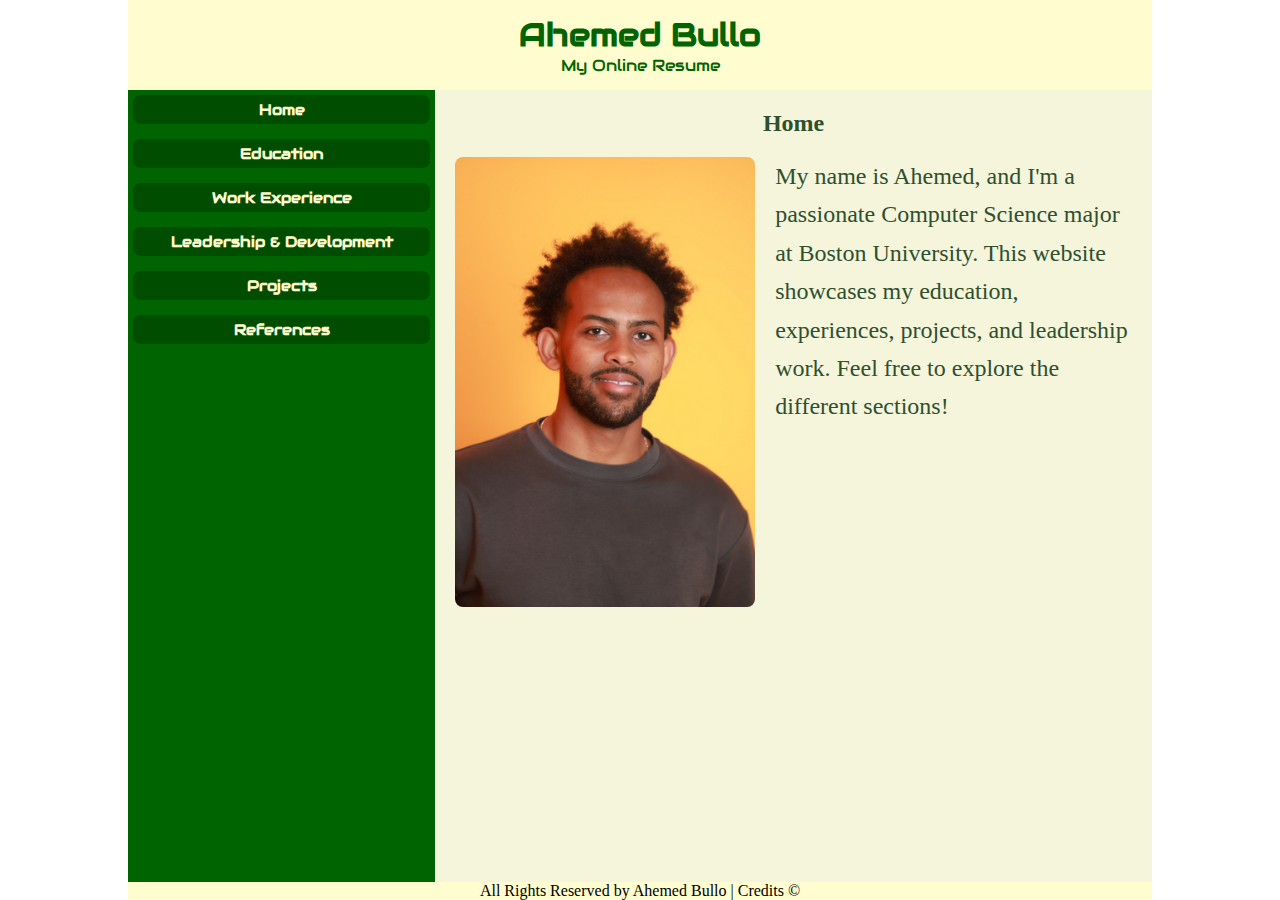
<file: index.html>
<!DOCTYPE html>
<html lang="en">
<head>
    <meta charset="UTF-8" />
    <meta name="viewport" content="width=device-width, initial-scale=1.0"/>
    <title>Home | Resume</title>
    <link rel="stylesheet" type="text/css" href="styles.css"/>
    <link href="https://fonts.googleapis.com/css?family=Audiowide" rel="stylesheet"/>
</head>

<body>
<div class="page-container">
<header>
    <h1>Ahemed Bullo</h1>
    <p>My Online Resume</p>
</header>
<div class="container">
    <nav>
        <ul>
            <li><a href="index.html">Home</a></li>
            <li><a href="education.html">Education</a></li>
            <li><a href="experience.html">Work Experience</a></li>
            <li><a href="leadership.html">Leadership & Development</a></li>
            <li><a href="projects.html">Projects</a></li>
            <li><a href="references.html">References</a></li>
        </ul>
    </nav>

    <main>
        <h2>Home</h2>
        <div class="intro">
        <img src="Ahemed_headshot.jpeg" alt="Ahemed Bullo's headshot"/>
        <p>My name is Ahemed, and I'm a passionate Computer Science major at Boston University. This website showcases my education, experiences, projects, and leadership work. Feel free to explore the different sections!</p>
        </div>
    </main>

</div>

    <footer>
        <p>All Rights Reserved by Ahemed Bullo | <a href="#">Credits</a> &copy;</p>
    </footer>
</div>
</body>
</html>
</file>
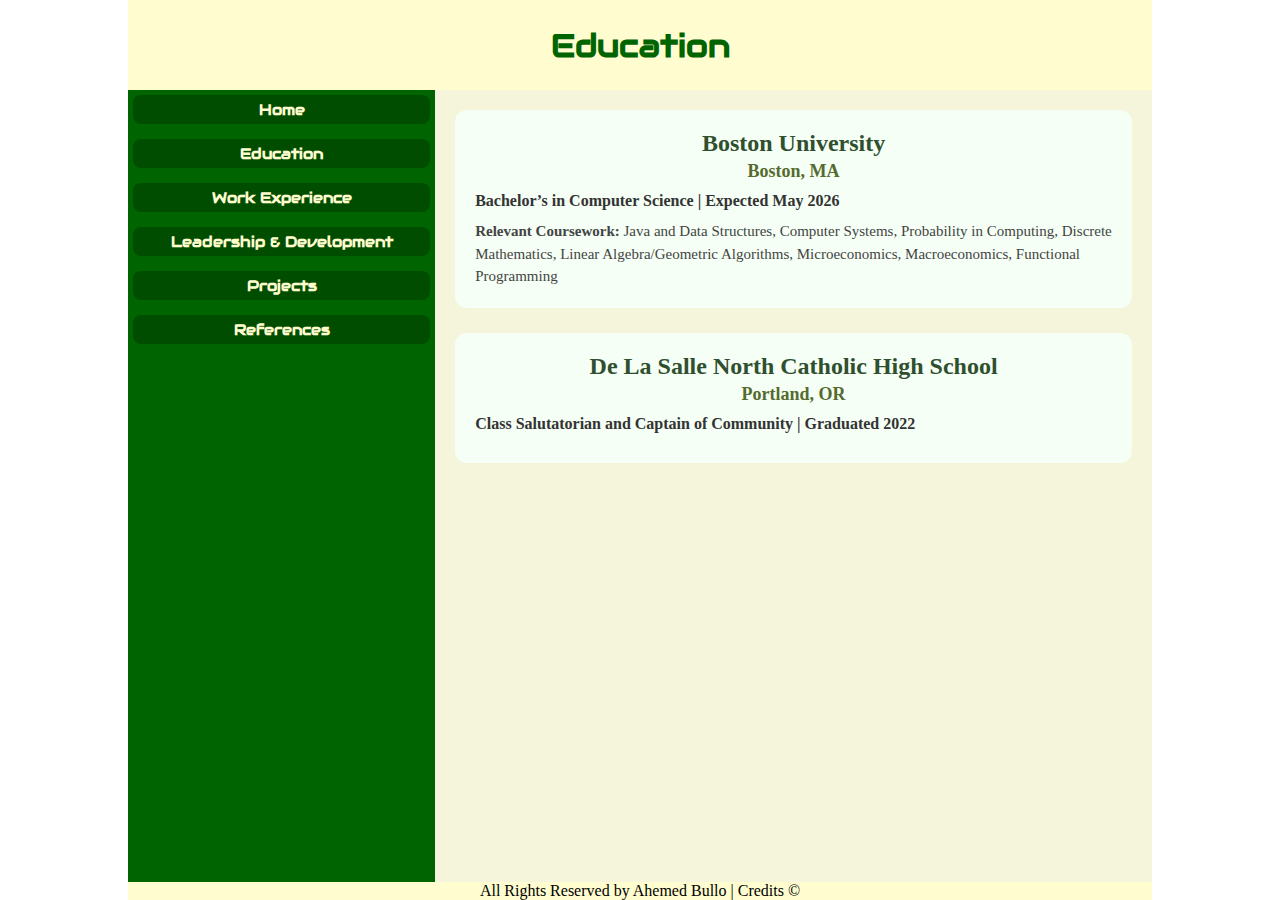
<file: education.html>
<!DOCTYPE html>
<html lang="en">
<head>
    <meta charset="UTF-8">
    <meta name="viewport" content="width=device-width, initial-scale=1.0">
    <link rel="stylesheet" type="text/css" href="styles.css"/>
    <link href="https://fonts.googleapis.com/css?family=Audiowide" rel="stylesheet"/>
    <title>Education | Resume</title>
</head>
<body>
<div class="page-container">
<header>
      <h1>Education</h1>
</header>
<div class="container">
    <nav>
        <ul>
            <li><a href="index.html">Home</a></li>
            <li><a href="education.html">Education</a></li>
            <li><a href="experience.html">Work Experience</a></li>
            <li><a href="leadership.html">Leadership & Development</a></li>
            <li><a href="projects.html">Projects</a></li>
            <li><a href="references.html">References</a></li>
        </ul>
    </nav>
<main>
    <div class="education-card">
    <h2 class="school-name">Boston University</h2>
        <h2 class="school-location">Boston, MA</h2>
    <h3>Bachelor’s in Computer Science | Expected May 2026</h3>
    <p><strong>Relevant Coursework:</strong> Java and Data Structures, Computer Systems, Probability in Computing, Discrete Mathematics, Linear Algebra/Geometric Algorithms, Microeconomics, Macroeconomics, Functional Programming</p>
    </div>

    <div class="education-card">
    <h2 class="school-name">De La Salle North Catholic High School</h2>
        <h2 class="school-location"> Portland, OR</h2>
    <h3>Class Salutatorian and Captain of Community | Graduated 2022</h3>
    </div>

</main>
</div>
<footer>
    <p>All Rights Reserved by Ahemed Bullo | <a href="#">Credits</a> &copy;</p>
</footer>
</div>
</body>
</html>
</file>
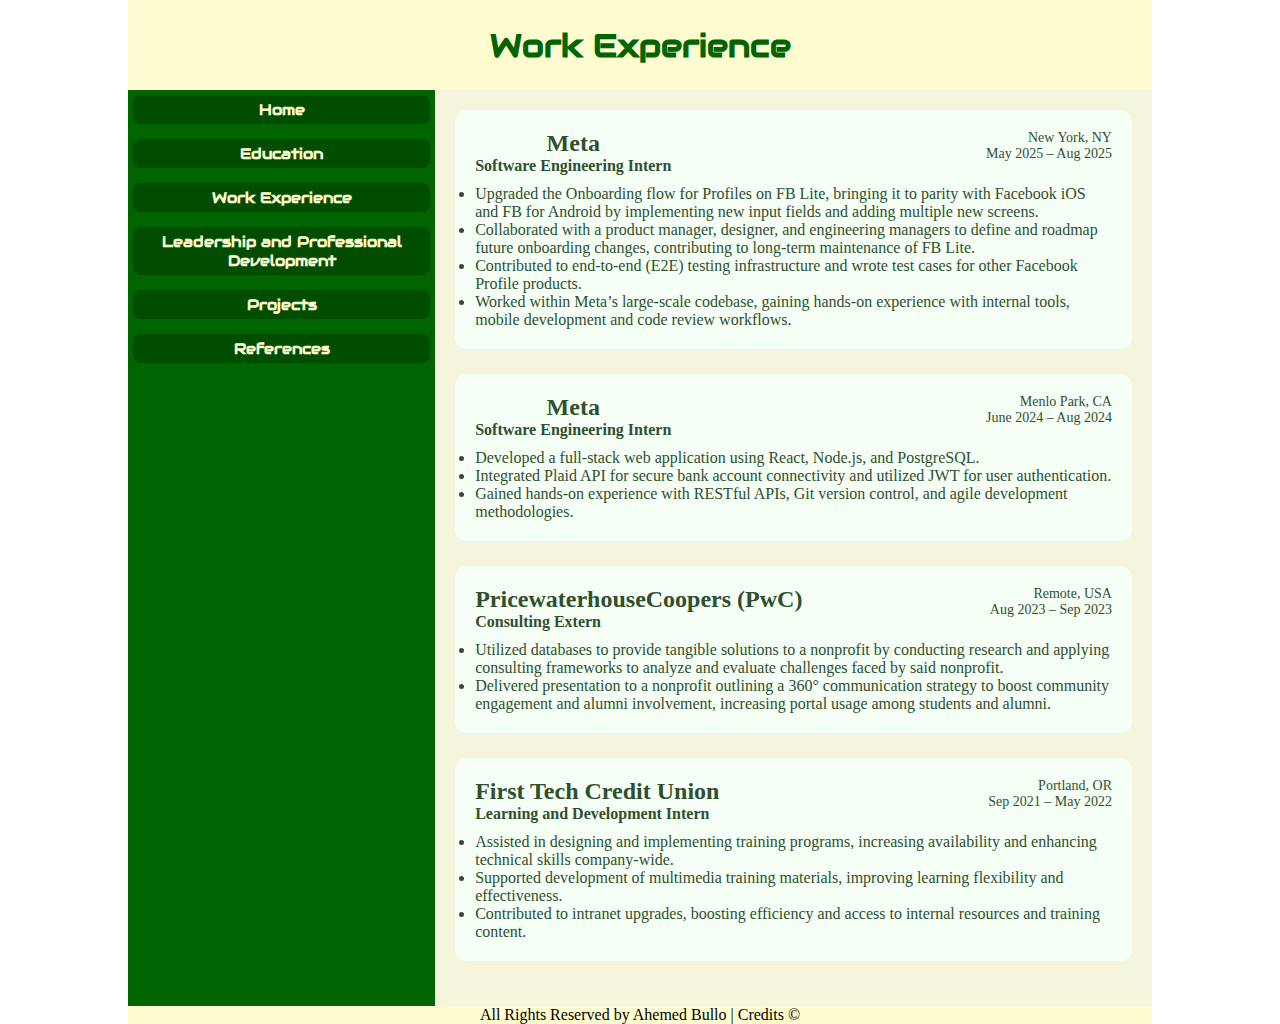
<file: experience.html>
<!DOCTYPE html>
<html lang="en">
<head>
    <meta charset="UTF-8">
    <link rel="stylesheet" type="text/css" href="styles.css">
    <link rel="stylesheet" type="text/css" href="styles.css"/>
    <link href="https://fonts.googleapis.com/css?family=Audiowide" rel="stylesheet"/>
    <meta name="viewport" content="width=device-width, initial-scale=1.0">
    <title>Experience | Resume</title>
</head>
<body>
<div class="page-container">

<header> <h1>Work Experience</h1> </header>
<div class="container">

    <nav>
        <ul>
            <li><a href="index.html">Home</a></li>
            <li> <a href="education.html">Education</a></li>
            <li><a href="experience.html"> Work Experience </a></li>
            <li><a href="leadership.html">Leadership and Professional Development</a></li>
            <li><a href="projects.html">Projects</a></li>
            <li><a href="references.html">References</a></li>
        </ul>
    </nav>

  <main>
      <div class="experience-card">
      <div class="experience-header">
          <div class="company-role">
              <h2>Meta</h2>
              <h4>Software Engineering Intern</h4>
          </div>
          <div class="location-date">
              <p>New York, NY</p>
              <p>May 2025 – Aug 2025</p>
          </div>
      </div>
      <ul>
            <li>Upgraded the Onboarding flow for Profiles on FB Lite, bringing it to parity with Facebook iOS and FB for Android by implementing new input fields and adding multiple new screens.</li>
            <li>Collaborated with a product manager, designer, and engineering managers to define and roadmap future onboarding changes, contributing to long-term maintenance of FB Lite.</li>
            <li>Contributed to end-to-end (E2E) testing infrastructure and wrote test cases for other Facebook Profile products.</li>
            <li>Worked within Meta’s large-scale codebase, gaining hands-on experience with internal tools, mobile development and code review workflows.</li>
        </ul>
</div>
<div class="experience-card">
      <div class="experience-header">
          <div class="company-role">
              <h2>Meta</h2>
              <h4>Software Engineering Intern</h4>
          </div>
          <div class="location-date">
              <p>Menlo Park, CA</p>
              <p>June 2024 – Aug 2024</p>
          </div>
      </div>
        <ul>
            <li>Developed a full-stack web application using React, Node.js, and PostgreSQL.</li>
            <li>Integrated Plaid API for secure bank account connectivity and utilized JWT for user authentication.</li>
            <li>Gained hands-on experience with RESTful APIs, Git version control, and agile development methodologies.</li>
        </ul>
</div>

      <div class="experience-card">
      <div class="experience-header">
          <div class="company-role">
              <h2>PricewaterhouseCoopers (PwC)</h2>
              <h4>Consulting Extern </h4>
          </div>
          <div class="location-date">
              <p>Remote, USA </p>
              <p>Aug 2023 – Sep 2023</p>
          </div>
      </div>
        <ul>
            <li>Utilized databases to provide tangible solutions to a nonprofit by conducting research and applying consulting frameworks to analyze and evaluate challenges faced by said nonprofit.</li>
            <li>Delivered presentation to a nonprofit outlining a 360° communication strategy to boost community engagement and alumni involvement, increasing portal usage among students and alumni.</li>
        </ul>

      </div>

      <div class="experience-card">
      <div class="experience-header">
          <div class="company-role">
              <h2>First Tech Credit Union</h2>
              <h4>Learning and Development Intern</h4>
          </div>
          <div class="location-date">
              <p>Portland, OR </p>
              <p>Sep 2021 – May 2022</p>
          </div>
      </div>
        <ul>
            <li>Assisted in designing and implementing training programs, increasing availability and enhancing technical skills company-wide.</li>
            <li>Supported development of multimedia training materials, improving learning flexibility and effectiveness.</li>
            <li>Contributed to intranet upgrades, boosting efficiency and access to internal resources and training content.</li>
        </ul>
      </div>
</main>
</div>
   <footer>
       <p>All Rights Reserved by Ahemed Bullo | <a href="#">Credits</a> &copy;</p>
   </footer>
</div>
</body>
</html>
</file>
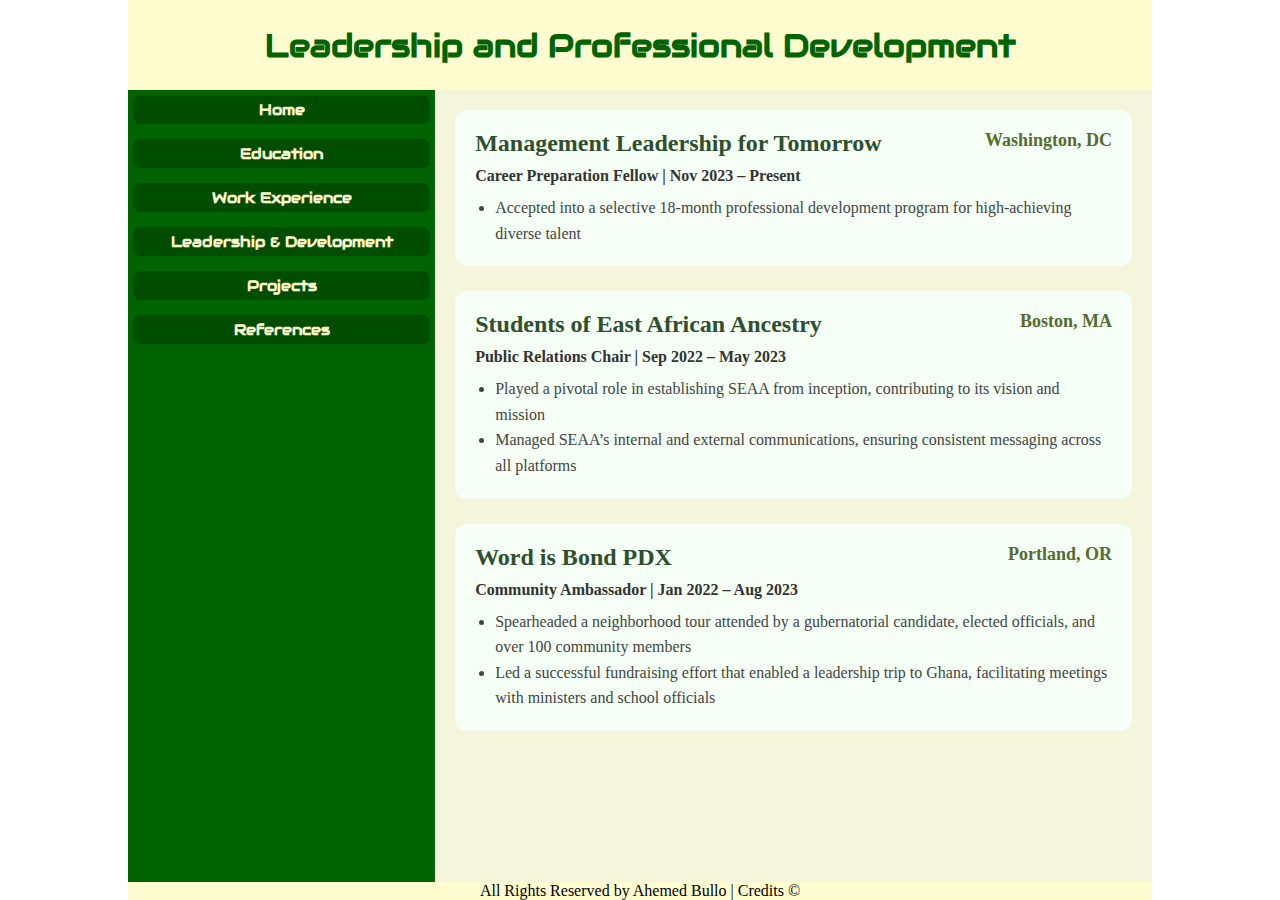
<file: leadership.html>
<!DOCTYPE html>
<html lang="en">
<head>
    <meta charset="UTF-8">
    <meta name="viewport" content="width=device-width, initial-scale=1.0">
    <link rel="stylesheet" type="text/css" href="styles.css"/>
    <link href="https://fonts.googleapis.com/css?family=Audiowide" rel="stylesheet"/>
    <title>Leadership and Professional Development | Resume</title>
</head>
<body>
<div class="page-container">
<header>
    <h1>Leadership and Professional Development</h1>
</header>

<div class="container">
    <nav>
        <ul>
            <li><a href="index.html">Home</a></li>
            <li><a href="education.html">Education</a></li>
            <li><a href="experience.html">Work Experience</a></li>
            <li><a href="leadership.html">Leadership & Development</a></li>
            <li><a href="projects.html">Projects</a></li>
            <li><a href="references.html">References</a></li>
        </ul>
    </nav>
<main>
    <div class="leadership-card">
        <div class="leadership-header">
            <h2 class="leadership-name">Management Leadership for Tomorrow</h2>
            <h2 class="leadership-location">Washington, DC</h2>
        </div>
        <h3>Career Preparation Fellow | Nov 2023 – Present</h3>
        <ul>
            <li>Accepted into a selective 18-month professional development program for high-achieving diverse talent</li>
        </ul>
    </div>

    <div class="leadership-card">
        <div class="leadership-header">
            <h2 class="leadership-name">Students of East African Ancestry</h2>
            <h2 class="leadership-location">Boston, MA</h2>
        </div>
        <h3>Public Relations Chair | Sep 2022 – May 2023</h3>
        <ul>
            <li>Played a pivotal role in establishing SEAA from inception, contributing to its vision and mission</li>
            <li>Managed SEAA’s internal and external communications, ensuring consistent messaging across all platforms</li>
        </ul>
    </div>

    <div class="leadership-card">
        <div class="leadership-header">
            <h2 class="leadership-name">Word is Bond PDX</h2>
            <h2 class="leadership-location">Portland, OR</h2>
        </div>
        <h3>Community Ambassador | Jan 2022 – Aug 2023</h3>
        <ul>
            <li>Spearheaded a neighborhood tour attended by a gubernatorial candidate, elected officials, and over 100 community members</li>
            <li>Led a successful fundraising effort that enabled a leadership trip to Ghana, facilitating meetings with ministers and school officials</li>
        </ul>
    </div>
</main>
</div>
<footer>
    <p>All Rights Reserved by Ahemed Bullo | <a href="#">Credits</a> &copy;</p>
</footer>
</div>
</body>
</html>
</file>
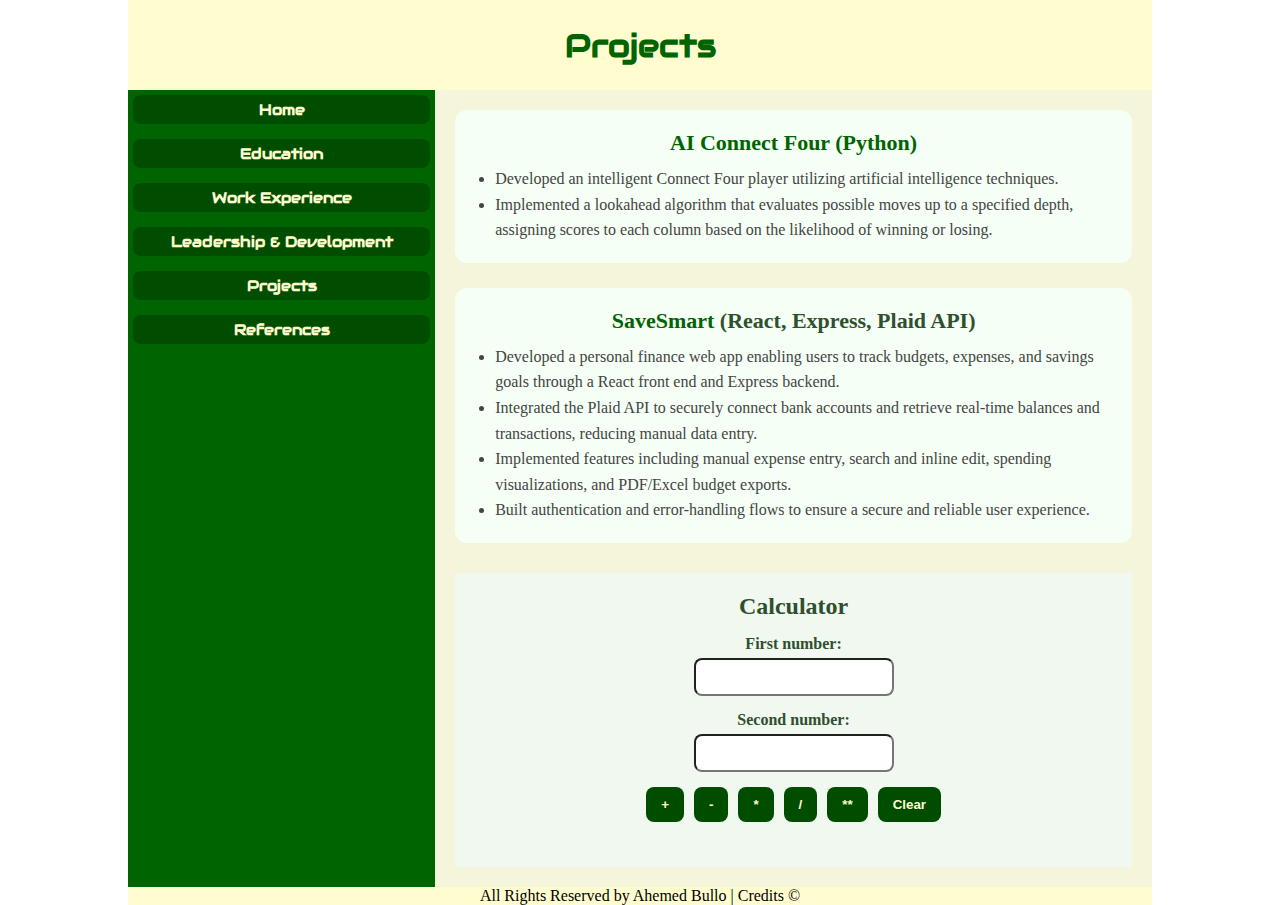
<file: projects.html>
<!DOCTYPE html>
<html lang="en">
<head>
    <meta charset="UTF-8">
    <meta name="viewport" content="width=device-width, initial-scale=1.0">
    <link rel="stylesheet" type="text/css" href="styles.css"/>
    <link href="https://fonts.googleapis.com/css?family=Audiowide" rel="stylesheet"/>
    <title>Projects | Resume</title>
</head>
<body>
<div class="page-container">
<header> <h1>Projects</h1> </header>
          <div class="container">
          <nav>
              <ul>
                  <li><a href="index.html">Home</a></li>
                  <li><a href="education.html">Education</a></li>
                  <li><a href="experience.html">Work Experience</a></li>
                  <li><a href="leadership.html">Leadership & Development</a></li>
                  <li><a href="projects.html">Projects</a></li>
                  <li><a href="references.html">References</a></li>
              </ul>
          </nav>
              <main>
  <div class="project-card">
    <h2><a href="https://github.com/ahemedbullo/connectfour">AI Connect Four (Python)</a></h2>
    <ul>
      <li>Developed an intelligent Connect Four player utilizing artificial intelligence techniques.</li>
      <li>Implemented a lookahead algorithm that evaluates possible moves up to a specified depth, assigning scores to each column based on the likelihood of winning or losing.</li>
    </ul>
  </div>

  <div class="project-card">
    <h2><a href="https://github.com/ahemedbullo/SaveSmart">SaveSmart</a> (React, Express, Plaid API)</h2>
    <ul>
      <li>Developed a personal finance web app enabling users to track budgets, expenses, and savings goals through a React front end and Express backend.</li>
      <li>Integrated the Plaid API to securely connect bank accounts and retrieve real-time balances and transactions, reducing manual data entry.</li>
      <li>Implemented features including manual expense entry, search and inline edit, spending visualizations, and PDF/Excel budget exports.</li>
      <li>Built authentication and error-handling flows to ensure a secure and reliable user experience.</li>
    </ul>
  </div>

      <section id="calculator">
          <h2>Calculator</h2>

          <div>
              <label for="one">First number:</label>
              <input type="text" id="one">
          </div>

          <div>
              <label for="two">Second number:</label>
              <input type="text" id="two">
          </div>

          <div class="button">
              <button onclick="addition()"> + </button>
              <button onclick="subtraction()"> - </button>
              <button onclick="multiplication()"> * </button>
              <button onclick="division()"> / </button>
              <button onclick="power()"> ** </button>
              <button onclick="clearCalc()"> Clear </button>
          </div>


          <h3 id="output"></h3>
      </section>
</main>
          </div>
<footer>
    <p>All Rights Reserved by Ahemed Bullo | <a href="">Credits</a> &copy;</p>
</footer>
      <script src="index.js" ></script>
</div>
</body>
</html>
</file>
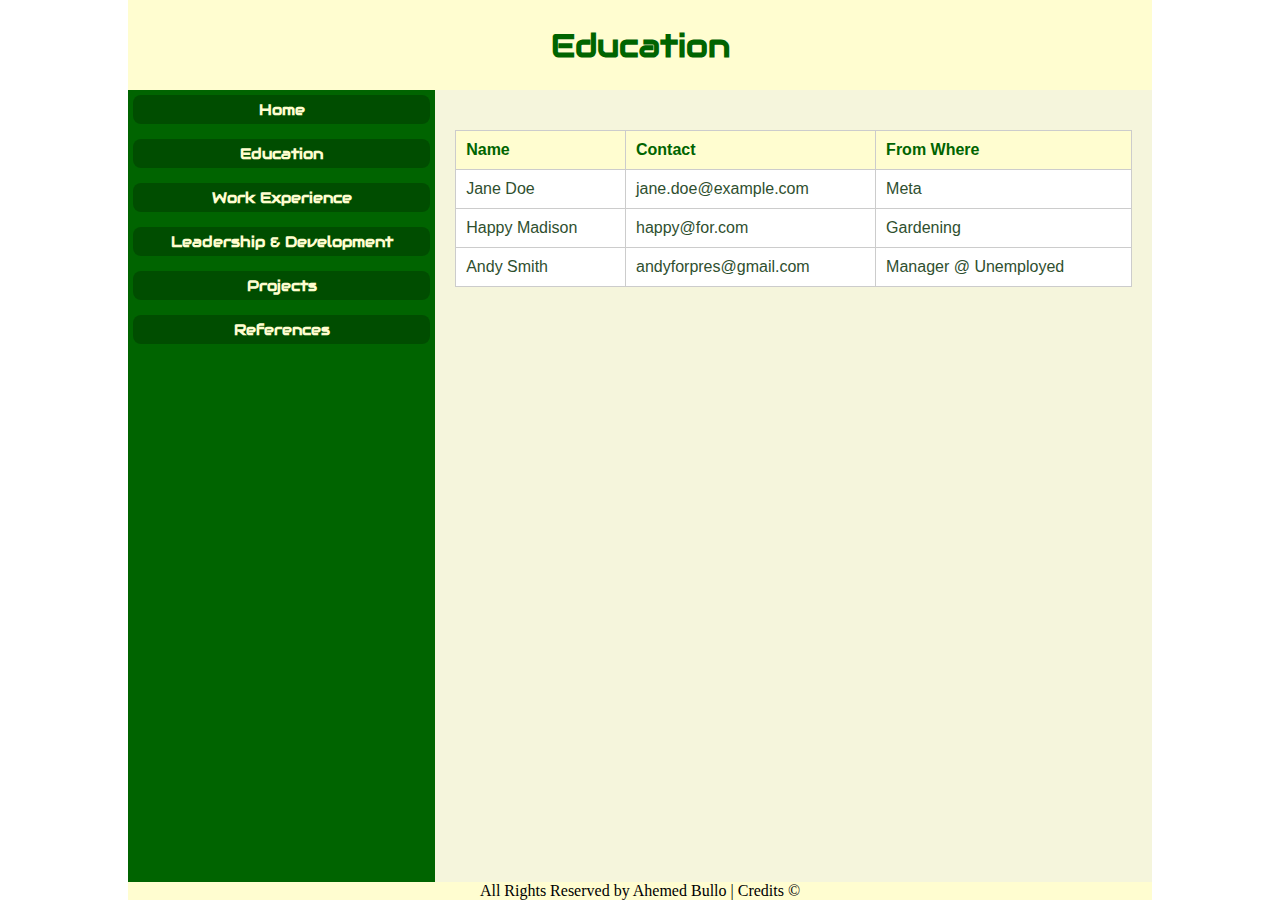
<file: references.html>
<!doctype html>
<html lang="en">
<head>
    <meta charset="UTF-8">
    <meta name="viewport" content="width=device-width, initial-scale=1">
    <link rel="stylesheet" type="text/css" href="styles.css"/>
    <link href="https://fonts.googleapis.com/css?family=Audiowide" rel="stylesheet"/>
    <title>Refrences | Resume</title>
</head>
<body>
<div class="page-container">
    <header>
        <h1>Education</h1>
    </header>
    <div class="container">
        <nav>
            <ul>
                <li><a href="index.html">Home</a></li>
                <li><a href="education.html">Education</a></li>
                <li><a href="experience.html">Work Experience</a></li>
                <li><a href="leadership.html">Leadership & Development</a></li>
                <li><a href="projects.html">Projects</a></li>
                <li><a href="references.html">References</a></li>
            </ul>
        </nav>
    <main>
        <table class="reference-table">
            <thead>
            <tr>
                <th>Name</th>
                <th>Contact</th>
                <th>From Where</th>
            </tr>
            </thead>
            <tbody>
            <tr>
                <td>Jane Doe</td>
                <td>jane.doe@example.com</td>
                <td>Meta</td>
            </tr>
            <tr>
                <td>Happy Madison</td>
                <td>happy@for.com</td>
                <td>Gardening</td>
            </tr>
            <tr>
                <td>Andy Smith</td>
                <td>andyforpres@gmail.com</td>
                <td>Manager @ Unemployed</td>
            </tr>
            </tbody>
        </table>
    </main>
</div>

<footer>
    <p>All Rights Reserved by Ahemed Bullo | <a href="#">Credits</a> &copy;</p>
</footer>
</div>
</body>
</html>
</file>
<file: styles.css>
*{
    margin: 0;
    padding: 0;
    box-sizing: border-box;
}
body, html {
    height: 100%;
    margin: 0;
    padding: 0;
}

body {
    display: flex;
    flex-direction: column;
    height: 100%;
}
.page-container {
    display: flex;
    flex-direction: column;
    flex: 1;
    width: 80vw;
    background-color: white;
    margin: 0 auto;
}

header {
    width: 100%;
    height: 10vh;
    text-align: center;
background-color: #FFFDD0;
    font-family: Audiowide, sans-serif;

    display: flex;
    flex-direction: column;
    align-items: center;
    justify-content: center;
}

header p, h1{
    color: darkgreen;
    margin: 0;

}
.intro {
    display: flex;
    align-items: flex-start;
    gap: 20px;
    margin-top: 20px;
    flex-wrap: wrap;
}

.intro img {
    max-width: 300px;
    height: auto;
    border-radius: 8px;
}

.intro p {
    flex: 1;
    font-size: 24px;
    line-height: 1.6;
}

.container {
    display: flex;
    flex-direction: row;
    flex: 1;

}
nav{
    background-color: darkgreen;
    padding: 5px;
    width: 30%;

}
nav ul {
    padding-left: 0;
    list-style: none;
    display: flex;
    flex-direction: column;
    gap: 15px;
}
nav li{
    background-color: #004d00;
    padding: 5px;
    border-radius: 8px;
    text-align: center;
}
nav a{
    text-decoration: none;
    font-family: Audiowide, sans-serif;
    font-size: 15px;
    font-weight: bold;
    color: #FFFDD0;
    display: block;
}

nav li:hover {
    background-color: #006600;
}
main {
    width: 70%;
    padding: 20px;
    background-color: #f5f5dc;
    color: #2f4f2f;
}

main h2 {
    text-align: center;
}

footer {
    text-align: center;
    background-color: #FFFDD0;
}

footer a {
    text-decoration: none;
    color: black;
    flex-shrink: 0;
}
/*Education Section*/

.education-card {
    background-color: #f5fff5;
    padding: 20px;
    margin-bottom: 25px;
    border-radius: 12px;
}

.school-name {
    font-size: 24px;
    margin: 0;
    color: #2f4f2f;
}

.school-location {
    font-size: 18px;
    margin-top: 4px;
    color: #556b2f;
}

.education-card h3 {
    font-size: 16px;
    margin-top: 10px;
    margin-bottom: 10px;
    color: #333;
}

.education-card p {
    font-size: 15px;
    line-height: 1.5;
    color: #444;
    margin-top: 10px;
}

/* Experience Section*/
.experience-card {
    background-color: #f5fff5;
    padding: 20px;
    margin-bottom: 25px;
    border-radius: 12px;
}
.experience-header {
    display: flex;
    justify-content: space-between;
    flex-wrap: wrap;
    align-items: flex-start;
    margin-bottom: 10px;
}
.company-role h2, .company-role h3 {
    margin: 0;
}
.location-date p {
    margin: 0;
    text-align: right;
    font-size: 14px;
}

/* Leadership and Development Section*/
.leadership-card {
    background-color: #f5fff5;
    padding: 20px;
    margin-bottom: 25px;
    border-radius: 12px;
}

.leadership-header {
    display: flex;
    justify-content: space-between;
    flex-wrap: wrap;
    margin-bottom: 8px;
}
.leadership-name {
    font-size: 24px;
    margin: 0;
    color: #2f4f2f;
}

.leadership-location {
    font-size: 18px;
    color: #556b2f;
    margin: 0;
    text-align: right;
}

.leadership-card h3 {
    font-size: 16px;
    margin-top: 10px;
    color: #333;
}

.leadership-card ul {
    margin-top: 10px;
    padding-left: 20px;
    line-height: 1.6;
    color: #444;
}

/* Project Section */

.project-card{
    background-color: #f5fff5;
    padding: 20px;
    margin-bottom: 25px;
    border-radius: 12px;
}

.project-card h2 {
    font-size: 22px;
    margin-bottom: 10px;
    color: #2f4f2f;
}

.project-card a {
    color: darkgreen;
    text-decoration: none;
}

.project-card a:hover {
    text-decoration: underline;
}

.project-card ul {
    padding-left: 20px;
    line-height: 1.6;
    color: #444;
}
/* Calculator Section*/

#calculator {
    background-color: #f0f8f0;
    padding: 20px;
    margin-top: 30px;
    display: flex;
    flex-direction: column;
    gap: 15px;
    align-items: center;
}

#calculator label {
    font-weight: bold;
    margin-bottom: 5px;
    display: block;
    text-align: center;
}

#calculator input[type="text"] {
    padding: 8px;
    border-radius: 8px;
    font-size: 16px;
    width: 200px;
    background-color: #fff;
}

#calculator button {
    padding: 10px 15px;
    border: none;
    border-radius: 8px;
    font-weight: bold;
    background-color: #004d00;
    color: #FFFDD0;
}
#calculator .button{
    display: flex;
    flex-wrap: wrap;
    gap: 10px;
}

#output {
    font-size: 20px;
    font-weight: bold;
    color: #2f4f2f;
    margin-top: 10px;
}
/*Reference*/
.reference-table {
    width: 100%;
    border-collapse: collapse;
    margin-top: 20px;
    font-family: Arial, sans-serif;
}

.reference-table th,
.reference-table td {
    border: 1px solid #cccccc;
    padding: 10px;
    text-align: left;
}

.reference-table th {
    background-color: #FFFDD0;
    color: darkgreen;
    font-weight: bold;
}

.reference-table td {
    background-color: #ffffff;
    color: #2f4f2f;
}
@media screen and (max-width: 1000px) {
    header {
        padding: 30px 15px;
    }

    header h1 {
        font-size: calc(20px + 1vw);
        text-align: center;
    }

    header p {
        font-size: calc(12px + 0.5vw);
        text-align: center;
        margin-top: 8px;
    }

    .container {
        display: flex;
        flex-direction: column;
        flex: 1;

    }
    .page-container {
        flex: 1;
        display: flex;
        flex-direction: column;
    }

    nav {
        width: 100%;
    }

    nav ul {
        display: flex;
        flex-direction: row;
        justify-content: center;
        flex-wrap: wrap;
        gap: 10px;
    }

    nav li {
        width: auto;
        flex: 0 1 auto;
    }

    main {
        width: 100%;
        flex: 1;
    }

    .intro {
        flex-direction: column;
        align-items: center;
        text-align: center;
    }

    .intro img {
        max-width: 60%;
    }

    .intro p {
        text-align: justify;
    }
    /* experience section */
    .experience-header {
        flex-direction: column;
        align-items: flex-start;
    }
    .location-date {
        text-align: left;
    }
/* Education section*/
    .education-card {
        padding: 15px;
    }

    .school-name {
        font-size: 20px;
    }

    .school-location {
        font-size: 16px;
    }

    .education-card h3,
    .education-card p {
        font-size: 14px;
    }
    /*Leadership Section*/
    .leadership-header {
        flex-direction: column;
        align-items: flex-start;
    }

    .leadership-location {
        text-align: left;
        margin-top: 5px;
    }

    .leadership-name {
        font-size: 20px;
    }

    .leadership-location,
    .leadership-card h3,
    .leadership-card ul {
        font-size: 14px;
    }

    /* calculator */
    .project-card h2 {
        font-size: 18px;
    }

    #calculator {
        align-items: stretch;
    }

    #calculator input[type="text"] {
        width: 100%;
    }

    #calculator button {
        width: 50%;
    }

    .reference-table {
        width: 100%;
        font-size: 14px;
    }

    .reference-table th,
    .reference-table td {
        padding: 8px;
        text-align: left;
    }

}
</file>
